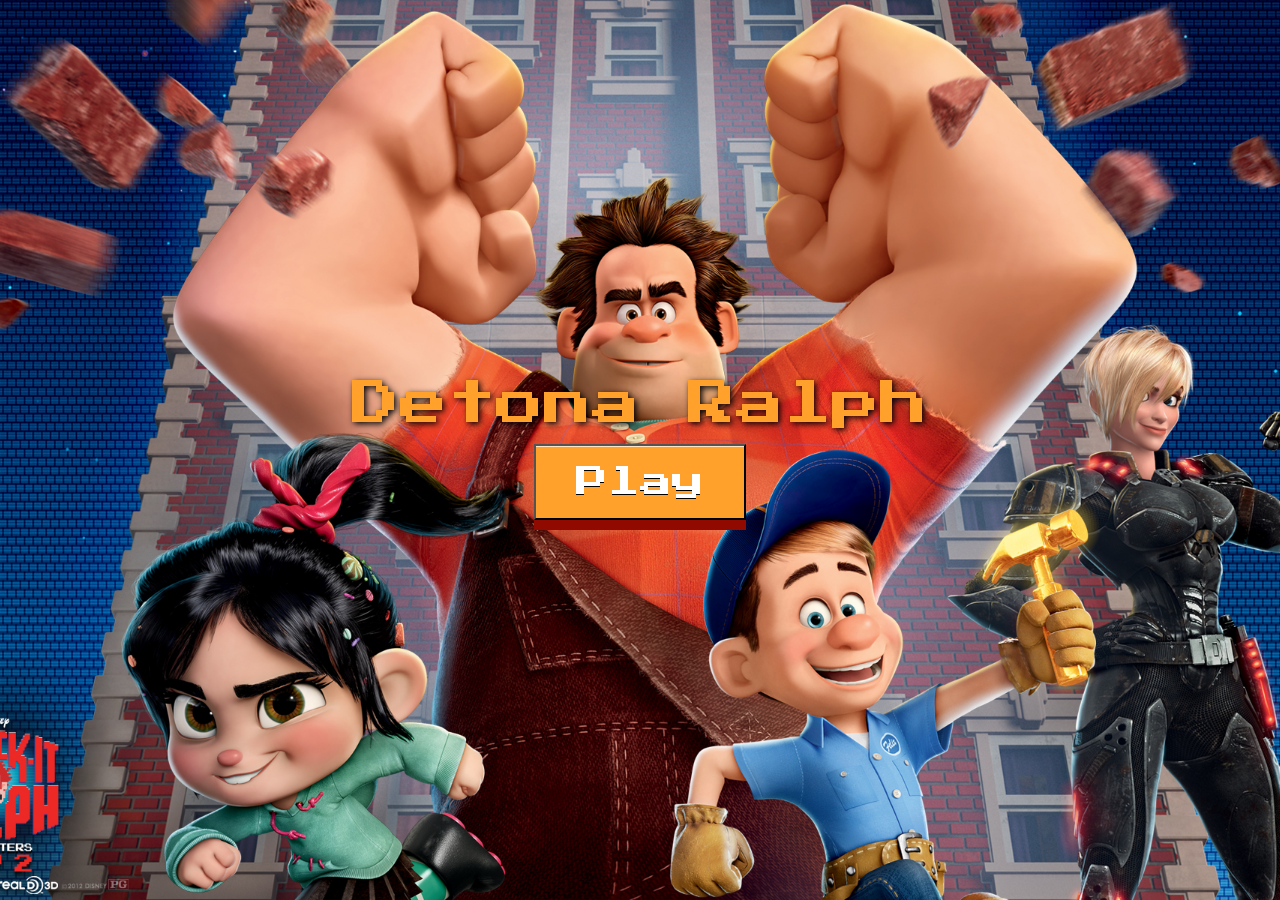
<file: index.html>
<!DOCTYPE html>
<html lang="pt-br">

<head>
    <meta charset="UTF-8">
    <meta name="viewport" content="width=device-width, initial-scale=1.0">
    <title>Detona Ralph</title>
    <!-- Fonts -->
    <link rel="preconnect" href="https://fonts.googleapis.com">
    <link rel="preconnect" href="https://fonts.gstatic.com" crossorigin>
    <link href="https://fonts.googleapis.com/css2?family=Press+Start+2P&display=swap" rel="stylesheet">
    <!-- Styles -->
    <link rel="stylesheet" href="src/styles/reset.css">
    <link rel="stylesheet" href="src/styles/main.css">
</head>

<body>
    <section>
        <div class="backgroundInitial">
            <h1 class="title-font">Detona Ralph</h1>
            <button id="playButton" class="custom-button">Play</button>
            <div id="gameContainer" style="display: none;">
                <div class="container">
                    <div class="menu">
                        <div class="menu-time">
                            <h2>Time Left</h2>
                            <h2 id="time-left">0</h2>
                        </div>
                        <div class="menu-score">
                            <h2>Your score</h2>
                            <h2 id="score">0</h2>
                        </div>
                        <div class="menu-lives">
                            <img src="./src/img/player.png" alt="foto do jogador" height="40px">
                            <h2>X3</h2>
                        </div>
                    </div>
                    <div class="panel">
                        <div class="panel-row">
                            <div class="square enemy" id="1"></div>
                            <div class="square" id="2"></div>
                            <div class="square" id="3"></div>
                        </div>
                        <div class="panel-row">
                            <div class="square" id="4"></div>
                            <div class="square" id="5"></div>
                            <div class="square" id="6"></div>
                        </div>
                        <div class="panel-row">
                            <div class="square" id="7"></div>
                            <div class="square" id="8"></div>
                            <div class="square" id="9"></div>
                        </div>
                    </div>
                </div>

                <!--fim background-->
            </div>
            <div id="customAlert" class="custom-alert" style="display: none;">
                <div class="custom-alert-content">
                    <p>Game over! Seu resultado foi: [resultado]</p>
                    <button id="backButton">Voltar</button>
                </div>
            </div>
            
            
        </div>
    </div>
    </section>
    <script src="src/scripts/engine.js"></script>
    <script src="src/scripts/begin.js"></script>
    <script src="src/scripts/gameOver.js"></script>
</body>

</html>
</file>
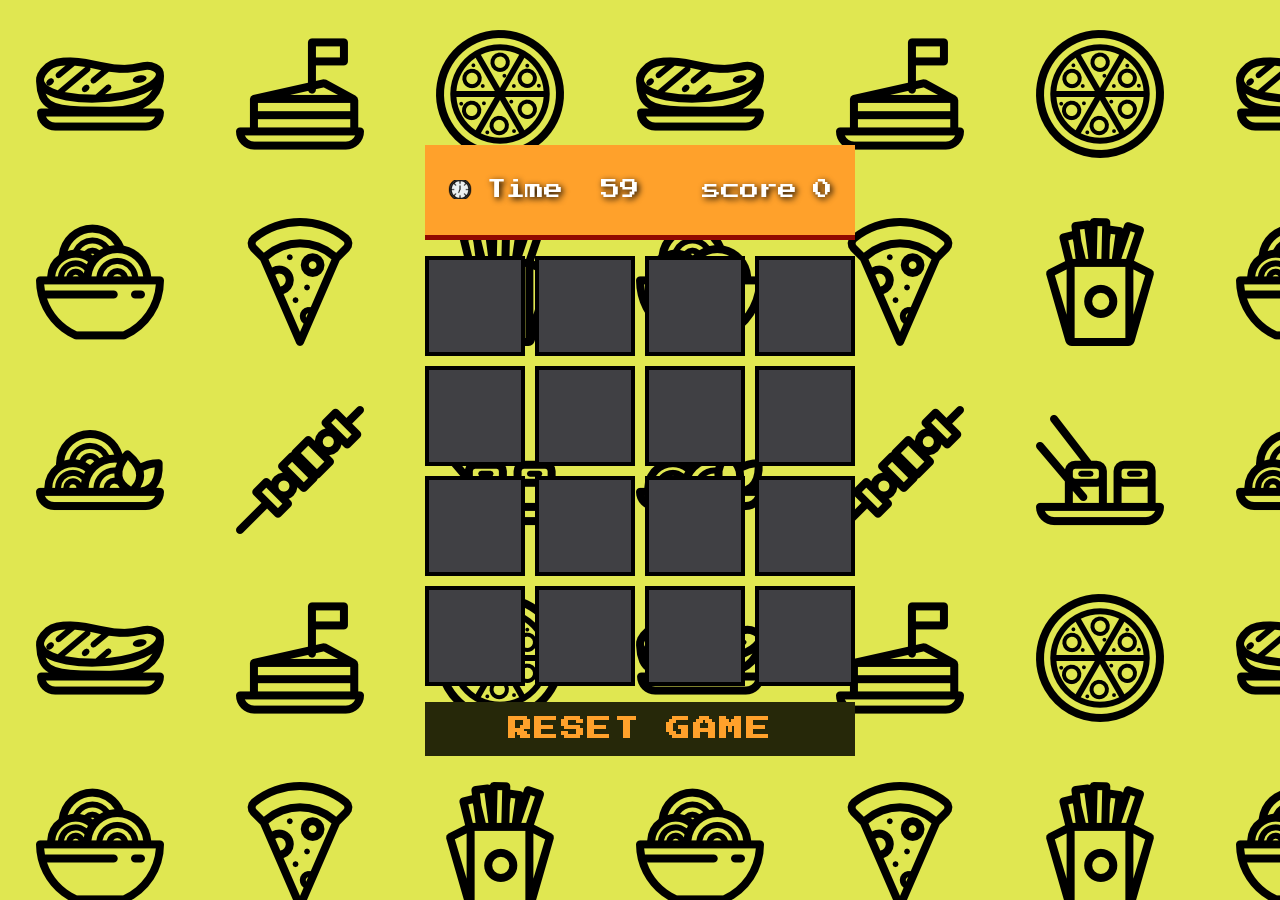
<file: jogoDeMemoria/Memory-game/index.html>
<!DOCTYPE html>
<html lang="pt-br">

<head>
    <meta charset="UTF-8">
    <meta name="viewport" content="width=device-width, initial-scale=1.0">
    <title>Jogo da Memória</title>
    <!-- Fonts -->
    <link rel="preconnect" href="https://fonts.googleapis.com">
    <link rel="preconnect" href="https://fonts.gstatic.com" crossorigin>
    <link href="https://fonts.googleapis.com/css2?family=Press+Start+2P&display=swap" rel="stylesheet">
    <!-- Styles -->
    <link rel="stylesheet" href="src/styles/reset.css">
    <link rel="stylesheet" href="src/styles/main.css">
</head>

<body>
    <section>
                <div class="container">
                    <div class="menu">
                        <div class="menu-time">
                            <h2>Time</h2>
                            <h2 id="time-left">0</h2>
                        </div>
                        <div class="menu-score">
                            <h2>score</h2>
                            <h2 id="score">0</h2>
                        </div>
                    </div>
                    <div class="panel"></div>
                    <button class="reset" onclick="window.location.reload()">RESET GAME</button>
            
                <!--fim background-->
    </section>
    <script src="src/scripts/engine.js"></script>
</body>

</html>
</file>
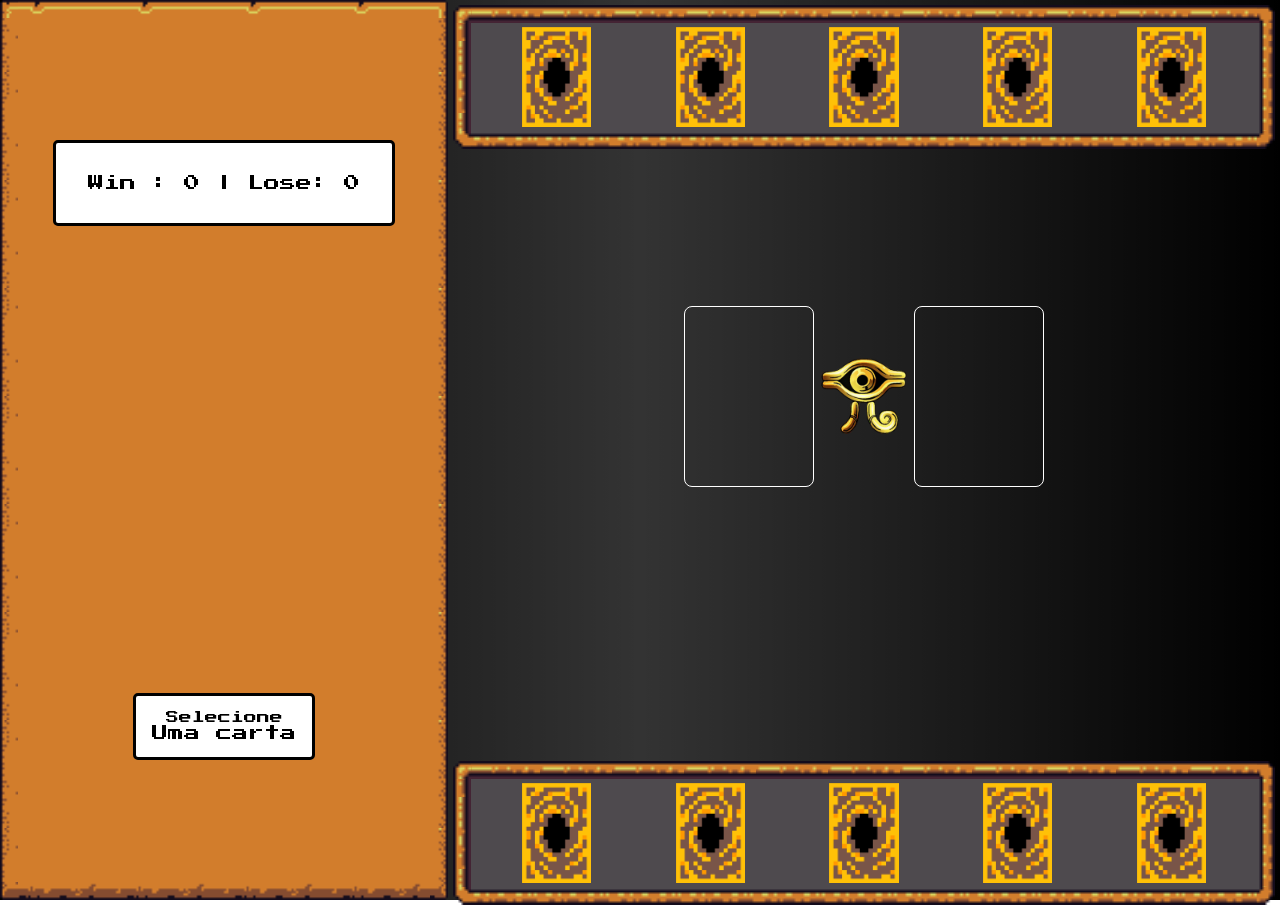
<file: yugioh/js-yugioh-assets/index.html>
<!DOCTYPE html>
<html lang="pt-br">
<head>
    <meta charset="UTF-8">
    <meta name="viewport" content="width=device-width, initial-scale=1.0">
    <title>Yu-Gi-OH</title>
    <link rel="preconnect" href="https://fonts.googleapis.com">
    <link rel="preconnect" href="https://fonts.gstatic.com" crossorigin>
    <link href="https://fonts.googleapis.com/css2?family=Press+Start+2P&display=swap" rel="stylesheet">
    <!-- Styles -->
    <link rel="stylesheet" href="src/styles/reset.css">
    <link rel="stylesheet" href="src/styles/buttons.css">
    <link rel="stylesheet" href="src/styles/containers_and_frames.css">
    <!-- favicon -->
    <link rel="shortcut icon" href="src/assets/favicon/Favicon.ico" type="image/x-icon">

    <link rel="stylesheet" href="src/styles/main.css">
</head>
<body>
   <audio id="bgm" loop> 
    <source src="./src/assets/audios/egyptian_duel.mp3" type="audio/mp3" />
    </audio>
    <div class="bg-vidieo">
        <video class="video" autoplay loop muted>
            <source src="./src/assets/video/yugi.mp4" type="video/mp4"/>
        </video>
    </div>
    <div class="container">
        <div class="container__left framed-golden-2">
            <div class="score_box frame"><span id="score_points">Win : 0 | Lose: 0</span></div>
            <div class="menu_avatar"> 
                    <img id="card-image"></div>
            <div class="card_details frame">
            <p id="card-name">Selecione</p>
            <p id="card-type">Uma carta</p> 
            </div>
        </div>
        <div class="container__right ">
            <div class="card-box__container">
            <div class="card-box framed" id="computer-cards" ></div>
            <div class="card-versus__container">
                <div class="versus-top">
                    <div class="card-infield">
                        <img id="player-field-card" height="180px" width="125px" >
                    </div>
                    <img src="./src/assets/icons/millenium2.png" height="100px" >

                    <div class="card-infield">
                        <img id="computer-field-card" height="180px" width="125px">
                    </div>
                </div>
                <div class="versus-bottom">
                    <button id="next-duel" class="rpgui-button" onclick="nextDuel()">GANHOU</button>
                </div>

            </div>
            <div class="card-box framed" id="player-cards"></div>
         </div>
        </div>
    </div>

    <script src="src/scripts/engine.js" defer></script>
    <script src="src/scripts/score.js" defer></script>
    <script src="src/scripts/playMusic.js" defer></script>
</body>
</html>
</file>
<file: src/styles/main.css>
/*-INITIAL-PLAY-*/
.backgroundInitial{
    background: url("../img/banner.jpg") no-repeat;
    background-position: center;
    background-size: cover;
    height: 100vh;
    display: flex;
    justify-content: center;
    align-items: center;
    flex-direction: column;
}

h2,h1{
    font-family: "Press Start 2P", cursive;
    color: #FFA12B;
    text-shadow: 2px 2px 6px #000;
}
.title-font{
    font-size: 3rem;
    margin-bottom: 1rem;
}
.custom-button{
    color: #fff;
    font-size: 2rem;
    text-align: center;
    background-color: #FFA12B;
    position: relative;
    padding: 20px 40px;
    -webkit-tap-highlight-color: rgba(0, 0, 0, 0);
    text-shadow: 0px 1px 0px #000;
    filter: dropshadow(color=#000, offx=0px, offy=1px);
    -webkit-box-shadow: inset 0 1px 0 #FFE5C4, 0 10px 0 #910a00;
    -moz-box-shadow: inset 0 1px 0 #FFE5C4, 0 10px 0 #910a00;
    box-shadow: inset 0 1px 0 #FFE5C4, 0 10px 0 #910a00;
}
/*-END PLAY-*/

/*--GAME SECTION--*/
.container{
    display: flex;
    flex-direction: column;
    height: 100vh;
    background-image: url('../img/wall.png'); 
  
    
}
.menu{
    display: flex;
    justify-content: space-evenly;
    align-items: center;
    height: 90px;
    width: 100%;
    background-color:#910a00;
    color: #FFE5C4;
    border-bottom: 5px solid #FFA12B;
}
.panel{
    margin-top: 1rem;
    display: flex;
    align-items: center;
    justify-content: center;
}
.square{
    width: 150px;
    height: 150px;
    border: 1px solid #000000;
    background-color: #FFE5C4;
}
.enemy{
    background-color: #000;
    background-image: url('../img/ralph.png');
    background-size: cover;
}
.menu-lives{
    display: flex;
    align-items: center;
    justify-content: center;
}
.menu-time h2:nth-child(2),
.menu-score h2:nth-child(2){
    margin-top: 1rem;
}
/*--GAME END SECTION--*/

/* ---ALERT CUSTOMIZATION--- */
.custom-alert {
    display: none;
    position: absolute;
    width: 50%;
    display: flex;
    justify-content: center;
    align-items: center;
}
.custom-alert p{
    margin-top: 20px;
}

.custom-alert-content {
    background: #fff;
    border-radius: 5px;
    text-align: center;
    font-size: 2rem;
    display: flex;
    flex-direction: column;
    height: 50%;
}

.custom-alert-content button {
    background: #910a00;
    color: #fff;
    padding: 10px 20px;
    border: none;
    cursor: pointer;
    border-radius: 5px;
    display: flex;
    align-self: center;
    margin: 30px 0 30px 0;
}
/* ---END ALERT CUSTOMIZATION--- */
</file>
<file: jogoDeMemoria/Memory-game/src/styles/main.css>
body{  
    display: flex;
    justify-content: center;
    align-items: center;
    min-height: 100vh;
    user-select: none;
    background: url('../img/backgroundImage.png');
    background-color: rgb(224,231,81);
    
}

.menu-time {
    display: flex;
    align-items: center; 
    background: url('../img/icons8-relógio-64.png') no-repeat left center;
    background-size: 24px;
}

.menu-time h2 {
    font-family: "Press Start 2P", cursive;
    color: #fff;
    text-shadow: 2px 2px 6px #000;
    font-size: 1.2rem;
    padding-left: 2em;
}


h2{
    font-family: "Press Start 2P", cursive;
    color: #fff;
    text-shadow: 2px 2px 6px #000;
    font-size: 1.2rem;
    
}

/*--GAME SECTION--*/
.container{
    display: flex;
    flex-direction: column;
    align-items: center;
    justify-content: center;
    width: 100%;
  
}
.menu{
    display: flex;
    justify-content: space-around;
    align-items: center;
    height: 90px;
    width: 100%;
    background-color:#FFA12B;
    border-bottom: 5px solid #910a00;
}
.menu-score{
    display: flex;
} 
.menu-score h2{
    padding-left: 1rem
}
.panel{
    display: flex;
    position: relative;
    margin-top: 1rem;
    width: 430px;
    height: 430px;
    flex-wrap: wrap;
    gap: 10px;
    transform-style: preserve-3d;
    perspective: 500px;

}
.square{
    position: relative;
    width: 100px;
    height: 100px;
    display: flex;
    align-items: center;
    justify-content: center;
    background-color: #fff;
    font-size: 3em;
    transform: rotateY(180deg);
    transition: 0.25s;
    
}
.square::after{
    content: '';
    position: absolute;
    inset: 0;
    background: #404044;
    transition: 0.25s;
    transform: rotateY(0deg);
    backface-visibility: hidden;
    border: 4px solid #000;

}
.square.boxOpen{
    transform: rotateY(0deg);
}
.boxOpen::after,
.boxMatch::after{
    transform: rotateY(180deg);
}

.reset{
    padding: 15px 20px;
    width: 100%;
  color: #FFA12B;
  background-color: #262809;
  border: none;
  font-size: 1.5em;
  letter-spacing: 0.1em;
  text-transform: uppercase;
  cursor: pointer;
  font-weight: 600; 
  margin-top: 1rem;
}
.reset:focus {
    color: #ffff;
    background-color: #FFA12B;
}

/*--GAME END SECTION--*/
</file>
<file: yugioh/js-yugioh-assets/src/styles/buttons.css>
/**
* Styling for buttons
*/

/* button style */
.rpgui-button {
  /* hide button default stuff */
  background-color: Transparent;
  background-repeat: no-repeat;
  border: none;
  overflow: hidden;
  outline: none;

  /* background */
  background: url("../assets/rpg/button.png") no-repeat no-repeat;
  background-clip: padding-box;
  background-origin: padding-box;
  background-position: center;
  background-size: 100% 100%;

  /* font size */
  font-size: 1em;

  /* default size and display */
  max-width: 100%;
  min-width: 140px;
  height: 60px;
  display: inline-block;

  /* padding */
  padding-left: 35px;
  padding-right: 35px;
}

/* button hover */
.rpgui-button.hover,
.rpgui-button:hover {
  background-image: url("../assets/rpg/button-hover.png");
}

/* button clicked */
.rpgui-button.down,
.rpgui-button:active {
  background-image: url("../assets/rpg/button-down.png");
}

/* golden button stuff */
.rpgui-button.golden p {
  display: inline-block;
}

/* golden button style */
.rpgui-button.golden {
  /* hide button default stuff */
  background-color: Transparent;
  background-repeat: no-repeat;
  border: none;
  overflow: hidden;
  outline: none;

  /* background */
  background: url("../assets/rpg/button-golden.png") no-repeat no-repeat;
  background-clip: padding-box;
  background-origin: padding-box;
  background-position: center;
  background-size: 100% 80%;

  /* default size and display */
  max-width: 100%;
  min-width: 140px;
  height: 60px;
  display: inline-block;

  /* padding */
  padding-top: 5px;
  padding-left: 35px;
  padding-right: 35px;
  overflow: visible;
}

/* button hover */
.rpgui-button.golden.hover,
.rpgui-button.golden:hover {
  background-image: url("../assets/rpg/button-golden-hover.png");
}

/* button clicked */
.rpgui-button.golden.down,
.rpgui-button.golden:active {
  background-image: url("../assets/rpg/button-golden-down.png");
}

.rpgui-button.golden:before {
  white-space: nowrap;
  display: inline-block;
  content: "";
  width: 34px;
  display: block;
  height: 110%;
  background: transparent url("../assets/rpg/button-golden-left.png") no-repeat
    right center;
  background-size: 100% 100%;
  margin: 0 0 0 0;
  left: 0px;
  float: left;
  margin-left: -46px;
  margin-top: -5%;
}

.rpgui-button.golden:after {
  white-space: nowrap;
  display: block;
  content: "";
  width: 34px;
  height: 110%;
  background: transparent url("../assets/rpg/button-golden-right.png") no-repeat
    left center;
  background-size: 100% 100%;
  margin: 0 0 0 0;
  right: 0px;
  float: right;
  margin-right: -46px;
  margin-top: -5%;
}

/*
.rpgui-button.golden:hover:before {

  background-image: url('img/button-golden-left-hover.png');
}

.rpgui-button.golden:hover:after {

  background-image: url('img/button-golden-right-hover.png');
}
*/
</file>
<file: yugioh/js-yugioh-assets/src/styles/containers_and_frames.css>
/**
* customized divs (containers) and framed objects (background and frame image).
*/

/* game div without background image*/
.rpgui-container {
  /* position style and default z */
  position: fixed;
  z-index: 10;

  overflow: show;
}

/* game div with background image*/
.framed {
  /* border */
  border-style: solid;
  border-image-source: url("../assets/rpg/border-image.png");
  border-image-repeat: repeat;
  border-image-slice: 6 6 6 6;
  border-image-width: 18px;
  border-width: 15px;
  padding: 12px;

  /* internal border */
  box-sizing: border-box;
  -moz-box-sizing: border-box;
  -webkit-box-sizing: border-box;

  /* background */
  background: url("../assets/rpg/background-image.png") repeat repeat;
  background-clip: padding-box;
  background-origin: padding-box;
  background-position: center;
}

/* game div with golden background image*/
.framed-golden {
  /* border */
  border-style: solid;
  border-image-source: url("../assets/rpg/border-image-golden.png");
  border-image-repeat: repeat;
  border-image-slice: 4 4 4 4;
  border-image-width: 18px;
  border-width: 15px;
  padding: 12px;

  /* internal border */
  box-sizing: border-box;
  -moz-box-sizing: border-box;
  -webkit-box-sizing: border-box;

  /* background */
  background: url("../assets/rpg/background-image-golden.png") repeat repeat;
  background-clip: padding-box;
  background-origin: padding-box;
  background-position: center;
}

/* game div with golden2 background image*/
.framed-golden-2 {
  /* border */
  border-style: solid;
  border-image-source: url("../assets/rpg/border-image-golden2.png");
  border-image-repeat: repeat;
  border-image-slice: 8 8 8 8;
  border-image-width: 18px;
  border-width: 15px;
  padding: 12px;

  /* internal border */
  box-sizing: border-box;
  -moz-box-sizing: border-box;
  -webkit-box-sizing: border-box;

  /* background */
  background: url("../assets/rpg/background-image-golden2.png") repeat repeat;
  background-clip: padding-box;
  background-origin: padding-box;
  background-position: center;
}

/* game div with soft grey background image*/
.framed-grey {
  position: relative;

  /* border */
  border-style: solid;
  border-image-source: url("../assets/rpg/border-image-grey.png");
  border-image-repeat: repeat;
  border-image-slice: 3 3 3 3;
  border-image-width: 7px;
  border-width: 7px;
  padding: 12px;

  /* internal border */
  box-sizing: border-box;
  -moz-box-sizing: border-box;
  -webkit-box-sizing: border-box;

  /* background */
  background: url("../assets/rpg/background-image-grey.png") repeat repeat;
  background-clip: padding-box;
  background-origin: padding-box;
  background-position: center;
}
</file>
<file: yugioh/js-yugioh-assets/src/styles/main.css>
body{
    cursor: url("../assets/cursor/yugicursor.png"),default;
}

button,a,img:hover,button:hover,a:hover{
    cursor: url("../assets/cursor/yamiyugicursorGLOW.png"),default;
}

.bg-vidieo{
     position: absolute;    /*absote para poder manipular p obeto */
    z-index: -2;
    width: 100vw;
    height: 100vh;
    overflow: hidden;
    display: flex;
    justify-content: center;
}
.bg-vidieo video{
    height: 100vh;
}
.bg-vidieo::after{
   content: '';
   position: absolute;
   top: 0;
   left: 0;
   width: 100vw;
   height: 100vh;
   background: linear-gradient(90deg, rgba(0,0,0,1)0%,
                                      rgba(0,0,0,0.8)50%,
                                      rgba(0,0,0,1)100%);
}
.container{
    position: relative;
    z-index: 3;
    display: flex;
    height: 100vh;
}

.container__left{
    width: 35%;
    min-width: 300px;
    display: flex;
    flex-direction: column;
    align-items: center;
    justify-content: space-around;
}
.container__right{
    width: 65%;

}
.score_box{
    background-color: #fff; 
    padding: 2rem;
}

.frame{
    border: 3px solid #000;
    border-radius: 5px;
}

.card_details{
    background-color: #fff;
    padding: 1rem;
    display: flex;
    align-items: center;
    flex-direction: column;
    justify-content: space-between;
   
}
#card-name{ font-size: 0.8rem;}
#card-type{ font-size: 1rem; }



.card-box__container{
    height: 100vh;
    display: flex;
    flex-direction: column;
    justify-content: space-between;
    padding: 0.3rem;
}

.card-versus__container{
    display: flex;
    flex-direction: column;
    justify-items: center;
    align-items: center;
    padding-top: 0.1rem;
    height: 300px;
   
}

.versus-top, 
.versus-bottom{
    display: flex;
    align-items: center;
    justify-content: center;
}
.versus-bottom{
   margin-top: 1rem; 
 
}
#next-duel{
    display: none;
}
.card-box{
    height: 9rem;
    width: 100%;
    display: flex;
    flex-direction: row;
    align-items: center;
    justify-content: space-around;
}
.card-infield{
    height: 11.2rem;
    width: 8rem;
    border-radius: 8px;
    border: 1px solid #fff;
}
.card-infield img{

}

.card{
    transition: 0.2s;
}
.card:hover{
    transform: scale(1.2);
}
</file>
